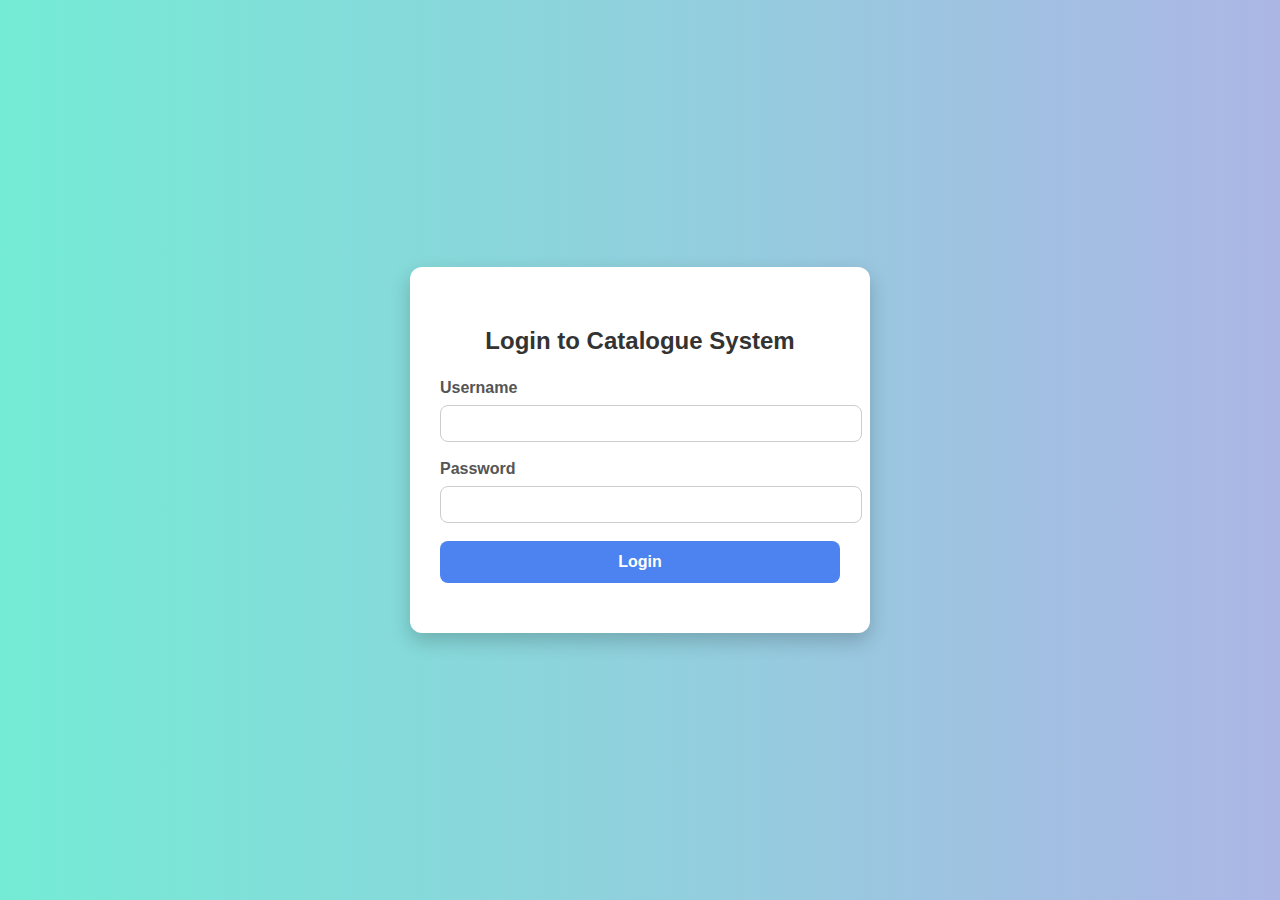
<file: E-COMMERCE/backend/templates/login.html>
<!DOCTYPE html>
<html lang="en">
<head>
    <meta charset="UTF-8">
    <title>Catalogue Manager | Login</title>
    <meta name="viewport" content="width=device-width, initial-scale=1.0">
    <style>
        body {
            margin: 0;
            padding: 0;
            background: linear-gradient(to right, #74ebd5, #ACB6E5);
            font-family: 'Segoe UI', Tahoma, Geneva, Verdana, sans-serif;
            display: flex;
            justify-content: center;
            align-items: center;
            height: 100vh;
        }

        .login-container {
            background-color: #ffffff;
            padding: 40px 30px;
            border-radius: 12px;
            box-shadow: 0 8px 20px rgba(0, 0, 0, 0.2);
            width: 100%;
            max-width: 400px;
            text-align: center;
        }

        .login-container h2 {
            margin-bottom: 24px;
            color: #333;
        }

        .login-container label {
            display: block;
            text-align: left;
            margin-bottom: 8px;
            font-weight: bold;
            color: #555;
        }

        .login-container input {
            width: 100%;
            padding: 10px;
            margin-bottom: 18px;
            border: 1px solid #ccc;
            border-radius: 8px;
            transition: 0.3s ease;
        }

        .login-container input:focus {
            outline: none;
            border-color: #74ebd5;
            box-shadow: 0 0 5px rgba(116, 235, 213, 0.5);
        }

        .login-container button {
            width: 100%;
            padding: 12px;
            background-color: #4c83f1;
            border: none;
            border-radius: 8px;
            color: white;
            font-size: 16px;
            font-weight: bold;
            cursor: pointer;
            transition: background-color 0.3s ease;
        }

        .login-container button:hover {
            background-color: #3a6ee8;
        }

        .error-message {
            margin-top: 10px;
            color: red;
            font-size: 14px;
        }
    </style>
    <script>
        async function login(event) {
            event.preventDefault();  // prevent form from submitting the traditional way

            const username = document.getElementById('username').value;
            const password = document.getElementById('password').value;
            const errorMessage = document.getElementById('error-message');
            errorMessage.innerText = "";

            try {
                const response = await fetch('/login', {
                    method: 'POST',
                    headers: {
                        'Content-Type': 'application/json'
                    },
                    body: JSON.stringify({ username, password })
                });

                const result = await response.json();

                if (response.ok) {
                    window.location.href = "/index";
                } else {
                    errorMessage.innerText = "❌ " + (result.error || "Login failed");
                }
            } catch (err) {
                errorMessage.innerText = "❌ Network error: " + err.message;
            }
        }
    </script>
</head>
<body>
    <div class="login-container">
        <h2>Login to Catalogue System</h2>
        <form onsubmit="login(event)">
            <label for="username">Username</label>
            <input type="text" id="username" required>

            <label for="password">Password</label>
            <input type="password" id="password" required>

            <button type="submit">Login</button>
            <div id="error-message" class="error-message"></div>
        </form>
    </div>
</body>
</html>
</file>
